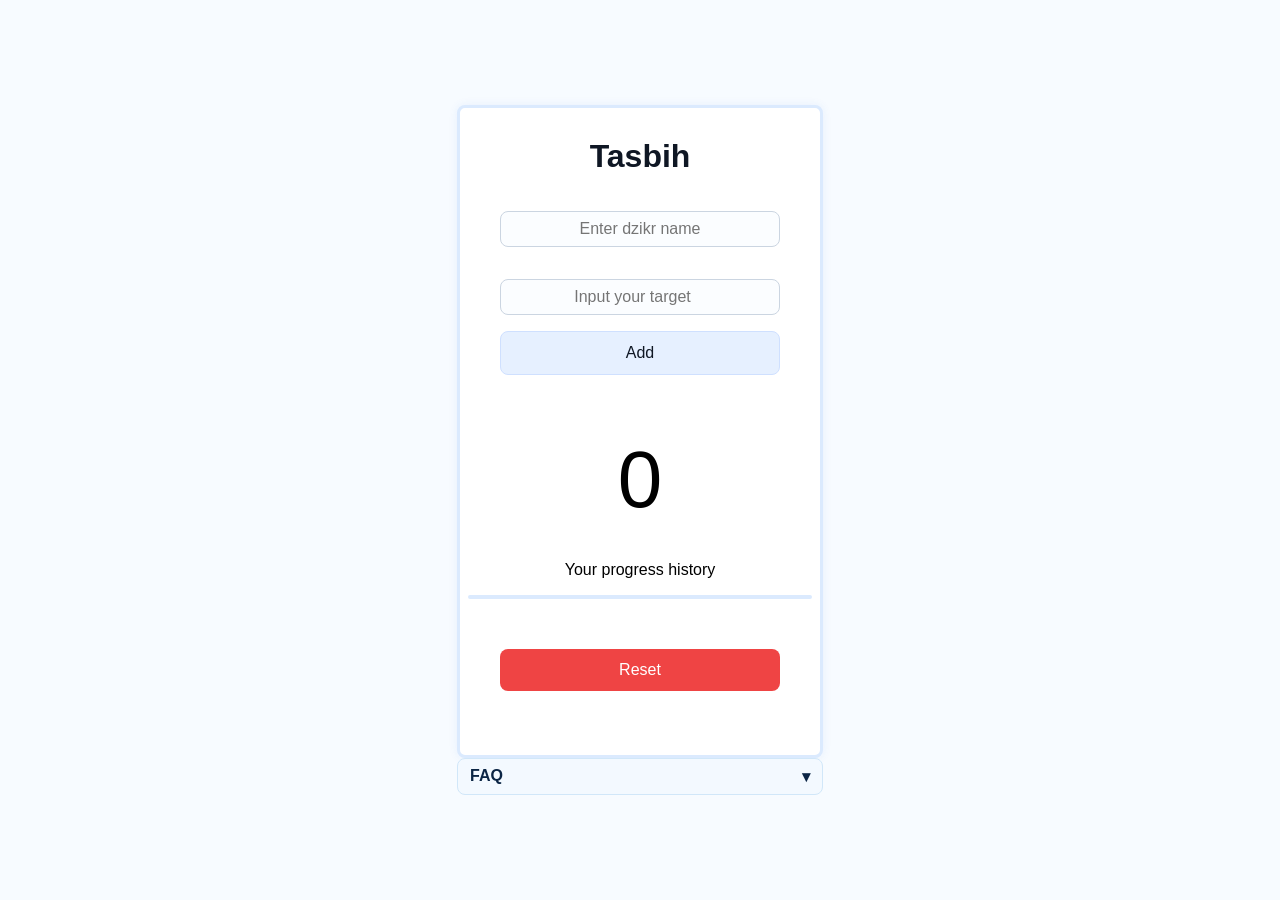
<file: mobileDzikr-Counter/index.HTML>
<!DOCTYPE html>
<html lang="en">
<head>
    <meta charset="UTF-8">
    <meta name="viewport" content="width=device-width, initial-scale=1.0">
    <title>Dzikr!</title>
    <link rel="stylesheet" href="styles.css">
</head>
<body>
    <div class="dzikir-container">
        <h1>Tasbih</h1>
        <div id="toast" class="toast">🎯 Target Achieved!</div>
        
                                <form id="dzikirForm">
                        <input type="text" id="dzikirInput" 
                                placeholder="Enter dzikr name" 
                                minlength="2" maxlength="7" 
                                pattern="[A-Za-z]+" required>
                        
                        <input type="number" id="targetInput" 
                                placeholder="Input your target" 
                                min="15" max="1200" required>
                        
                        <button type="button" class="childBtn" id="addDzikirBtn">Add</button>
                        <button type="button" class="incrementBtnEl">0</button>
                        
                        </form>

        <p>Your progress history</p>
        <div id="dzikirContainer"></div>
        <button type="reset" class="childBtn" id="resetBtnEl">Reset</button>
        <p id="btnEl"></p>
        <p id="counterEl"></p>
    </div>
    <details>
        <summary>FAQ</summary> 
        <div class="content"> 
            <p>"Dari Abu Hurairah, dia berkata, “Rasulullah shallallahu ‘alaihi wasallam telah bersabda: ‘Sesungguhnya membaca “subhanallah walhamdulillah wa laa ilaha illallah wallahu akbar (Maha Suci Allah, segala puji bagi Allah, tiada sesembahan yang berhak disembah selain Allah, dan Allah Maha Besar)” adalah lebih aku cintai daripada segala sesuatu yang terkena sinar matahari.” (HR. Muslim no. 2695). Al Munawi rahimahullah mengatakan, “Segala sesuatu yang dikatakan antara langit dan bumi, atau dikatakan lebih baik dari sesuatu yang terkena sinar matahari atau tenggelamnya, ini adalah ungkapan yang menggambarkan dunia dan seisinya.”[1] Dari sini menunjukkan bahwa keempat kalimat tersebut lebih baik daripada dunia seisinya.</p> 
        </div> 
    </details>
    <script src="kode.js"></script>
</body>
</html>
</file>
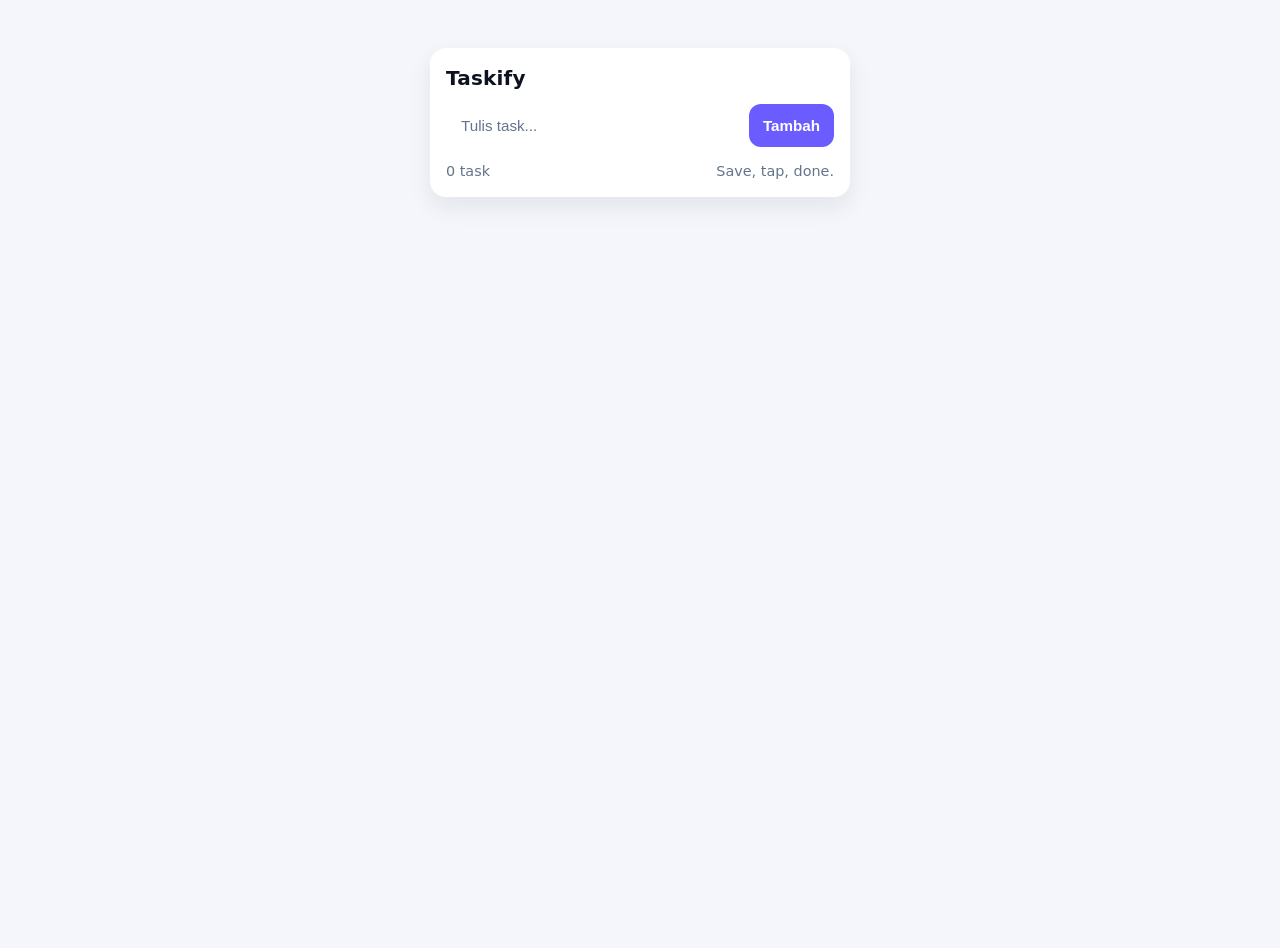
<file: taskify-App/index.html>
<!DOCTYPE html>
<html lang="en">
<head>
    <meta charset="UTF-8">
    <meta name="viewport" content="width=device-width, initial-scale=1.0">
    <title>Taskify</title>
    <link rel="stylesheet" href="styles.css">
</head>
<body>
  <div class="app">
    <h2>Taskify</h2>

    <div class="input-row">
      <input id="taskInput" type="text" placeholder="Tulis task...">
      <button class="btn" id="add">Tambah</button>
    </div>
  
    <ul id="taskList" class="tasks"></ul>
  
    <div class="footer">
      <span id="count">0 task</span>
      <span>Save, tap, done.</span>
    </div>
    <script src="app.js"></script>
  </div>
</body>
</html>
</file>
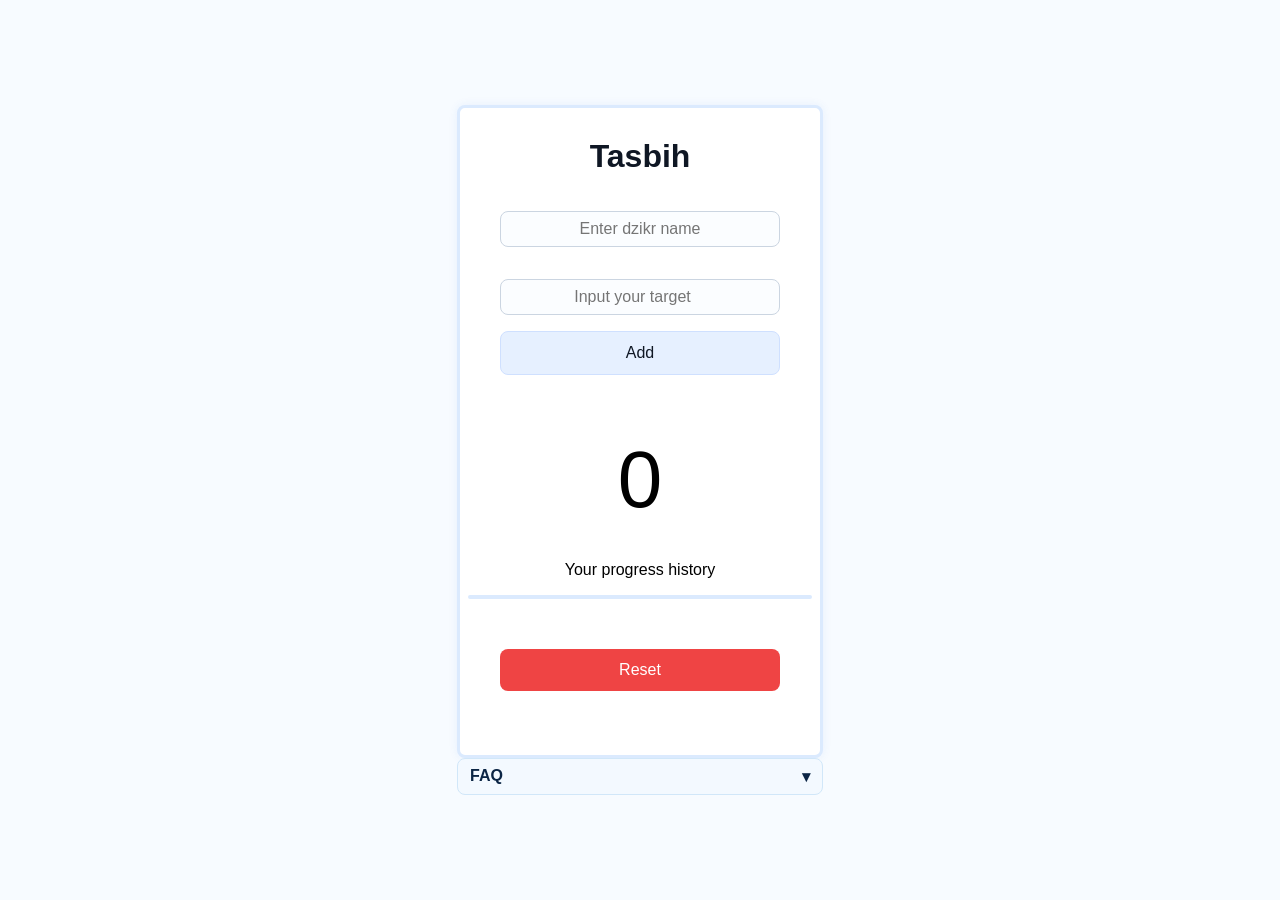
<file: mobileDzikr-Counter/html/index.HTML>
<!DOCTYPE html>
<html lang="en">
<head>
    <meta charset="UTF-8">
    <meta name="viewport" content="width=device-width, initial-scale=1.0">
    <title>Dzikr!</title>
    <link rel="stylesheet" href="../css/styles.css">
</head>
<body>
    <div class="dzikir-container">
        <h1>Tasbih</h1>
        <div id="toast" class="toast">🎯 Target Achieved!</div>
        
                                <form id="dzikirForm">
                        <input type="text" id="dzikirInput" 
                                placeholder="Enter dzikr name" 
                                minlength="2" maxlength="7" 
                                pattern="[A-Za-z]+" required>
                        
                        <input type="number" id="targetInput" 
                                placeholder="Input your target" 
                                min="15" max="1200" required>
                        
                        <button type="button" class="childBtn" id="addDzikirBtn">Add</button>
                        <button type="button" class="incrementBtnEl">0</button>
                        
                        </form>

        <p>Your progress history</p>
        <div id="dzikirContainer"></div>
        <button type="reset" class="childBtn" id="resetBtnEl">Reset</button>
        <p id="btnEl"></p>
        <p id="counterEl"></p>
    </div>
    <details>
        <summary>FAQ</summary> 
        <div class="content"> 
            <p>"Dari Abu Hurairah, dia berkata, “Rasulullah shallallahu ‘alaihi wasallam telah bersabda: ‘Sesungguhnya membaca “subhanallah walhamdulillah wa laa ilaha illallah wallahu akbar (Maha Suci Allah, segala puji bagi Allah, tiada sesembahan yang berhak disembah selain Allah, dan Allah Maha Besar)” adalah lebih aku cintai daripada segala sesuatu yang terkena sinar matahari.” (HR. Muslim no. 2695). Al Munawi rahimahullah mengatakan, “Segala sesuatu yang dikatakan antara langit dan bumi, atau dikatakan lebih baik dari sesuatu yang terkena sinar matahari atau tenggelamnya, ini adalah ungkapan yang menggambarkan dunia dan seisinya.”[1] Dari sini menunjukkan bahwa keempat kalimat tersebut lebih baik daripada dunia seisinya.</p> 
        </div> 
    </details>
    <script src="../javascript/kode.js"></script>
</body>
</html>
</file>
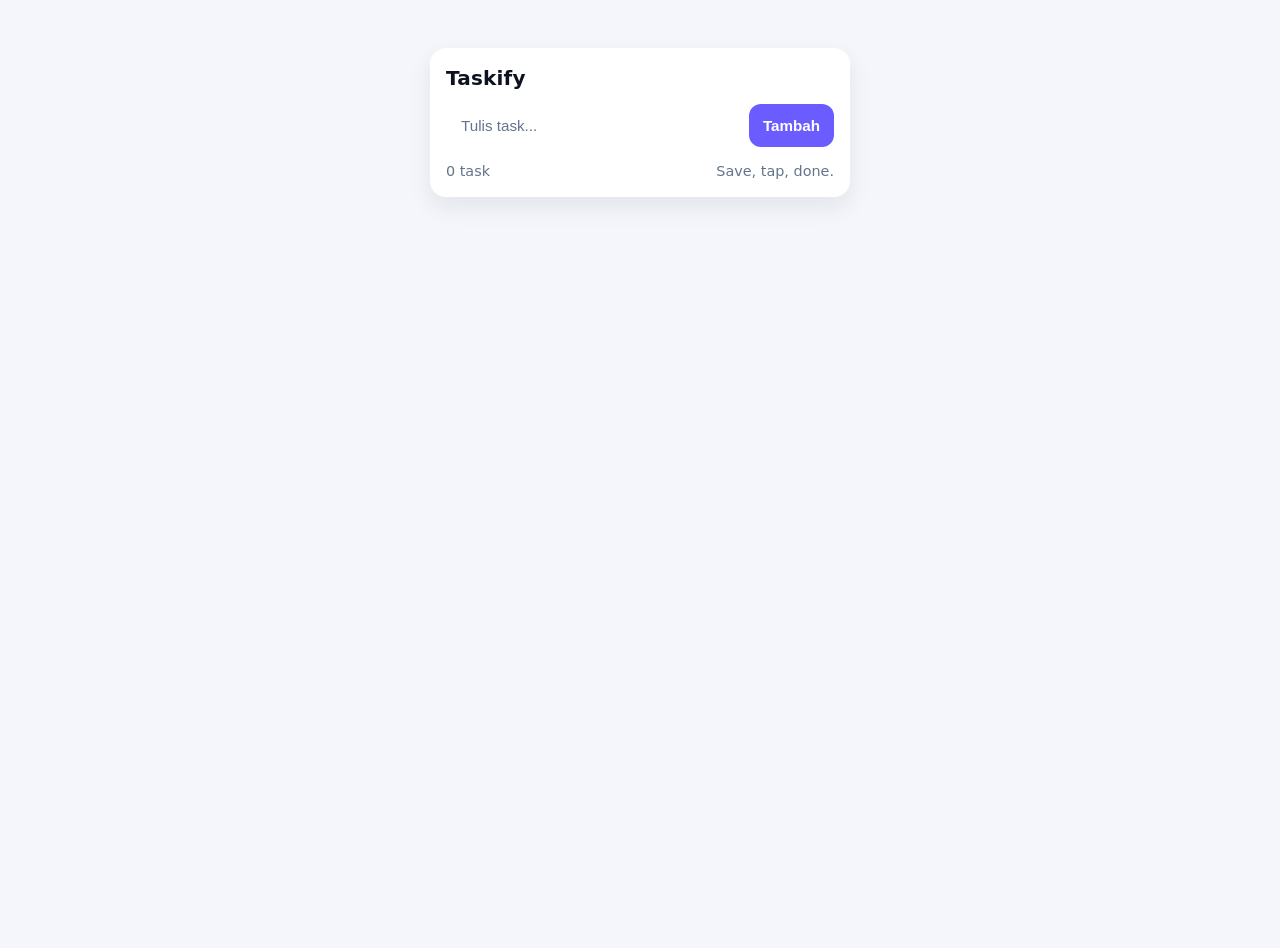
<file: taskify-App/html/index.html>
<!DOCTYPE html>
<html lang="en">
<head>
    <meta charset="UTF-8">
    <meta name="viewport" content="width=device-width, initial-scale=1.0">
    <title>Taskify</title>
    <link rel="stylesheet" href="../css/styles.css">
</head>
<body>
  <div class="app">
    <h2>Taskify</h2>

    <div class="input-row">
      <input id="taskInput" type="text" placeholder="Tulis task...">
      <button class="btn" id="add">Tambah</button>
    </div>
  
    <ul id="taskList" class="tasks"></ul>
  
    <div class="footer">
      <span id="count">0 task</span>
      <span>Save, tap, done.</span>
    </div>
    <script src="../javascript/app.js"></script>
  </div>
</body>
</html>
</file>
<file: mobileDzikr-Counter/styles.css>
:root {
  --bg-main: #f7fbff;
  --text-primary: #0f1724;
  --text-secondary: #0b2545;
  --white: #ffffff;
  --shadow-blue: rgba(37,99,235,0.08);
  --border-blue: #dbeafe;
  --input-border: #cbd5e1;
  --input-bg: #fbfdff;
  --toast-bg: #059669;
  --toast-text: #ffffff;
  --toast-shadow: rgba(2,6,23,0.12);
  --btn-border: #2563eb;
  --btn-child-bg: #e6f0ff;
  --btn-child-border: #cfe0ff;
  --btn-reset-bg: #ef4444;
  --details-border: #d1e7f9;
  --details-bg: #f3f9ff;
  --cards-gradient-start: #60a5fa;
  --cards-gradient-end: #7dd3fc;
  --cards-text: #04263a;
  --shake-border: #ef4444;
  --shake-bg: rgba(239, 68, 68, 0.08);
}

body {
    height:auto;
    margin: 0;
    padding: 0;
    font-family: Arial, sans-serif;
    background-color: var(--bg-main);
    height: 100vh;             
    margin: 0;
    display: flex;  
    flex-direction: column;          
    justify-content: center;    
    align-items: center;       
    background-color: var(--bg-main); 
}

h1 {
    text-align: center;
    margin: 20px 0;
    font-size: 2em;
    color: var(--text-primary);
}

.number {
    font-size: 1.2em;
    color: var(--text-secondary);
    margin: 5px 0;
    text-align: center;
    margin: 0 auto;
    font-weight: bolder;
    font-size: xx-large;
}

.dzikir-container {
    width: 80vw;
    max-width: 340px;
    margin:  0;
    background-color: var(--white);
    box-shadow: 0 0 10px var(--shadow-blue);
    text-align: center;
    padding: 10px 10px 0 10px;
    border: 3px solid var(--border-blue);
    border-radius: 8px;
    display: flex;
    flex-direction: column;
    align-items: center;
    text-align: center;
    justify-content: space-between;
}

input {
    margin: 1em 1em;
    font-size: 1rem;
    padding: 8px;
    border-radius: 8px;
    border: 1px solid var(--input-border);
    width: 100%;
    max-width: 280px;
    box-sizing: border-box;
    text-align: center;
    color: var(--text-secondary);
    background-color: var(--input-bg);
}

.toast {
    visibility: hidden;
    min-width: 200px;
    background-color: var(--toast-bg);
    color: var(--toast-text);
    text-align: center;
    border-radius: 6px;
    padding: 12px;
    position: fixed;
    bottom: 30px;
    right: 30px;
    z-index: 1000;
    font-weight: bold;
    box-shadow: 0 0 10px var(--toast-shadow);
    transition: visibility 0.3s, opacity 0.3s;
}

.toast.show {
    visibility: visible;
    opacity: 1;
}

.incrementBtnEl { 
    font-size: 5rem; 
    width: 100%; 
    height: 170px;
    max-width: 430px; 
    background-color: transparent;
    position: relative;
    top: 20px;
    margin: auto;
    border: none;
}

.incrementBtn:active {
    transform: scale(0.996);
}

.childBtn { 
    padding: 12px 24px; 
    font-size: 1rem; 
    border-radius: 8px; 
    width: 100%; 
    max-width: 280px; 
    color: var(--text-primary);
    background-color: var(--btn-child-bg);
    border: 1px solid var(--btn-child-border);
}

#resetBtnEl{
    background-color: var(--btn-reset-bg); 
    color: var(--white); 
    border: none; 
    margin-top: 50px;
}

details {
    width: 90% ;
    max-width: 340px;
    border: 1px solid var(--details-border);
    border-radius: 8px;
    padding: 8px 12px;
    background: var(--details-bg);
} 

summary { 
    cursor: pointer;
    font-weight: 600;
    list-style: none;
    color: var(--text-secondary);
}

summary::marker {
     content: ""; 
}
summary::after { 
    content: "▾";
    float: right;
    transition: transform 0.2s ease;
    color: var(--text-secondary);
} 

details[open] summary::after { 
     transform: rotate(180deg);
} 

#dzikirContainer {
    overflow: hidden;
    scrollbar-width: none;
    border: 2px solid var(--border-blue);
    width: 100%;
    display: flex;
    gap: 10px;
    overflow-x: auto; 
    border-radius: 15px;
    scroll-snap-type: row reverse;
    scroll-snap-align: end; 
}

.cards {
    border-radius: 15px;
    display: flex;
    word-wrap: break-word;
    gap: 20px;
    width: min-content;
    height: 100%;
    background: linear-gradient(135deg, var(--cards-gradient-start), var(--cards-gradient-end));
    color: var(--cards-text);
    text-align: center;
    padding: 10px;
    scroll-snap-align: start;
    white-space: pre-line;
}
/* bikin animasi getar */
@keyframes shake {
  0% { transform: translate(0, 0); }
  20% { transform: translate(-5px, 0); }
  40% { transform: translate(5px, 0); }
  60% { transform: translate(-5px, 0); }
  80% { transform: translate(5px, 0); }
  100% { transform: translate(0, 0); }
}

.shake {
  display: inline-block;
  animation: shake 0.2s;
  border: 1px solid var(--shake-border);
  background-color: var(--shake-bg);
  animation-iteration-count: infinite; 
  animation-iteration-count: 3;
}
</file>
<file: taskify-App/styles.css>
/* Base: mobile-first, Android-friendly */
:root {
  --bg: #0f1320;
  --card: #171a2a;
  --text: #e7e9f5;
  --muted: #9aa3b2;
  --accent-press: #6a59ff;
  --success: #36c58c;
  --danger: #ff5a6a;
  --shadow: 0 10px 30px rgba(0,0,0,0.35);
}

* { box-sizing: border-box; }
html, body {
  height: 100%;
  background: var(--bg);
  color: var(--text);
  font-family: system-ui, -apple-system, "Segoe UI", Roboto, "Helvetica Neue", Arial, "Noto Sans", "Apple Color Emoji", "Segoe UI Emoji";
}

/* Respect Android safe areas (notch, gestures) */
body {
  margin: 0;
  padding: env(safe-area-inset-top) env(safe-area-inset-right)
           env(safe-area-inset-bottom) env(safe-area-inset-left);
  
}

/* App container */
.app {
  width: 100%;
  max-width: 420px;             
  margin: 3em auto 3em auto;
  padding: 18px 16px;
  background: var(--card);
  border-radius: 16px;
  box-shadow: var(--shadow);
  outline: 1px solid rgba(255,255,255,0.06);
}

/* Header */
.app h2 {
  margin: 0 0 14px;
  font-size: 1.25rem;
  letter-spacing: 0.2px;
}

/* Input row */
.input-row {
  display: grid;
  grid-template-columns: 1fr auto;
  gap: 10px;
  margin-bottom: 14px;
}

.input-row input[type="text"] {
  width: 100%;
  padding: 12px 14px;
  border-radius: 12px;
  border: 1px solid rgba(255,255,255,0.08);
  background: #0e1120;
  color: var(--text);
  outline: none;
  font-size: 0.95rem;
}

.input-row input::placeholder { color: var(--muted); }

/* Buttons: large tap targets for Android */
.btn {
  padding: 12px 14px;
  border-radius: 12px;
  border: none;
  font-weight: 600;
  font-size: 0.95rem;
  color: #fff;
  background: var(--accent);
  transition: transform 0.05s ease, background 0.15s ease, opacity 0.2s;
}

.btn:active { background: var(--accent-press); transform: scale(0.98); }
.btn[disabled] { opacity: 0.5; pointer-events: none;
 }

.task {
  display: grid;
  grid-template-columns: auto 1fr auto auto;
  gap: 10px;
  padding: 12px;
  height: auto;
  border-radius: 12px;
  background: #121528;
  border: 1px solid rgba(255,255,255,0.06);
}

/* Checkbox */
.task input[type="checkbox"] {
  flex-shrink: 0;
  width: 22px;
  height: 22px;
  accent-color: var(--success);
}

/* Task text */
.task {
  color: var(--text);
  max-width: 120ch;
  display: flex;          
  align-items: center;
  

  word-wrap: break-word;      
  overflow-wrap: break-word;  
  word-break: break-word;     
}

.completed {
  text-decoration: line-through;
  color: var(--muted);
}

/* Footer / status */
.footer {
  display: flex;
  margin-top: 12px;
  justify-content: space-between;
  color: var(--muted);
  font-size: 0.9rem;
}

/* Improve focus for accessibility */
:focus-visible {
  outline: 2px solid rgba(124,108,255,0.7);
  outline-offset: 2px;
  border-radius: 8px;
}

/* Light mode (optional) */
@media (prefers-color-scheme: light) {
  :root {
    --bg: #f4f6fb;
    --card: #ffffff;
    --text: #0e1220;
    --muted: #64748b;
    --accent: #6b5cff;
    --accent-press: #5a4cff;
    --success: #12b886;
    --danger: #ef4444;
    --shadow: 0 10px 24px rgba(16,24,40,0.08);
  }
  .task { background: #f8fafc; }
  .input-row input[type="text"] { background: #fff; color: var(--text); }
}

/* Small screens fine-tuning */
@media (max-width: 340px) {
  .app { padding: 14px 12px; }
  .task { grid-template-columns: auto 1fr auto; }
  .icon-btn.edit { display: none; }     /* hide edit if too small */
}
</file>
<file: mobileDzikr-Counter/css/styles.css>
:root {
  --bg-main: #f7fbff;
  --text-primary: #0f1724;
  --text-secondary: #0b2545;
  --white: #ffffff;
  --shadow-blue: rgba(37,99,235,0.08);
  --border-blue: #dbeafe;
  --input-border: #cbd5e1;
  --input-bg: #fbfdff;
  --toast-bg: #059669;
  --toast-text: #ffffff;
  --toast-shadow: rgba(2,6,23,0.12);
  --btn-border: #2563eb;
  --btn-child-bg: #e6f0ff;
  --btn-child-border: #cfe0ff;
  --btn-reset-bg: #ef4444;
  --details-border: #d1e7f9;
  --details-bg: #f3f9ff;
  --cards-gradient-start: #60a5fa;
  --cards-gradient-end: #7dd3fc;
  --cards-text: #04263a;
  --shake-border: #ef4444;
  --shake-bg: rgba(239, 68, 68, 0.08);
}

body {
    height:auto;
    margin: 0;
    padding: 0;
    font-family: Arial, sans-serif;
    background-color: var(--bg-main);
    height: 100vh;             
    margin: 0;
    display: flex;  
    flex-direction: column;          
    justify-content: center;    
    align-items: center;       
    background-color: var(--bg-main); 
}

h1 {
    text-align: center;
    margin: 20px 0;
    font-size: 2em;
    color: var(--text-primary);
}

.number {
    font-size: 1.2em;
    color: var(--text-secondary);
    margin: 5px 0;
    text-align: center;
    margin: 0 auto;
    font-weight: bolder;
    font-size: xx-large;
}

.dzikir-container {
    width: 80vw;
    max-width: 340px;
    margin:  0;
    background-color: var(--white);
    box-shadow: 0 0 10px var(--shadow-blue);
    text-align: center;
    padding: 10px 10px 0 10px;
    border: 3px solid var(--border-blue);
    border-radius: 8px;
    display: flex;
    flex-direction: column;
    align-items: center;
    text-align: center;
    justify-content: space-between;
}

input {
    margin: 1em 1em;
    font-size: 1rem;
    padding: 8px;
    border-radius: 8px;
    border: 1px solid var(--input-border);
    width: 100%;
    max-width: 280px;
    box-sizing: border-box;
    text-align: center;
    color: var(--text-secondary);
    background-color: var(--input-bg);
}

.toast {
    visibility: hidden;
    min-width: 200px;
    background-color: var(--toast-bg);
    color: var(--toast-text);
    text-align: center;
    border-radius: 6px;
    padding: 12px;
    position: fixed;
    bottom: 30px;
    right: 30px;
    z-index: 1000;
    font-weight: bold;
    box-shadow: 0 0 10px var(--toast-shadow);
    transition: visibility 0.3s, opacity 0.3s;
}

.toast.show {
    visibility: visible;
    opacity: 1;
}

.incrementBtnEl { 
    font-size: 5rem; 
    width: 100%; 
    height: 170px;
    max-width: 430px; 
    background-color: transparent;
    position: relative;
    top: 20px;
    margin: auto;
    border: none;
}

.incrementBtn:active {
    transform: scale(0.996);
}

.childBtn { 
    padding: 12px 24px; 
    font-size: 1rem; 
    border-radius: 8px; 
    width: 100%; 
    max-width: 280px; 
    color: var(--text-primary);
    background-color: var(--btn-child-bg);
    border: 1px solid var(--btn-child-border);
}

#resetBtnEl{
    background-color: var(--btn-reset-bg); 
    color: var(--white); 
    border: none; 
    margin-top: 50px;
}

details {
    width: 90% ;
    max-width: 340px;
    border: 1px solid var(--details-border);
    border-radius: 8px;
    padding: 8px 12px;
    background: var(--details-bg);
} 

summary { 
    cursor: pointer;
    font-weight: 600;
    list-style: none;
    color: var(--text-secondary);
}

summary::marker {
     content: ""; 
}
summary::after { 
    content: "▾";
    float: right;
    transition: transform 0.2s ease;
    color: var(--text-secondary);
} 

details[open] summary::after { 
     transform: rotate(180deg);
} 

#dzikirContainer {
    overflow: hidden;
    scrollbar-width: none;
    border: 2px solid var(--border-blue);
    width: 100%;
    display: flex;
    gap: 10px;
    overflow-x: auto; 
    border-radius: 15px;
    scroll-snap-type: row reverse;
    scroll-snap-align: end; 
}

.cards {
    border-radius: 15px;
    display: flex;
    word-wrap: break-word;
    gap: 20px;
    width: min-content;
    height: 100%;
    background: linear-gradient(135deg, var(--cards-gradient-start), var(--cards-gradient-end));
    color: var(--cards-text);
    text-align: center;
    padding: 10px;
    scroll-snap-align: start;
    white-space: pre-line;
}
/* bikin animasi getar */
@keyframes shake {
  0% { transform: translate(0, 0); }
  20% { transform: translate(-5px, 0); }
  40% { transform: translate(5px, 0); }
  60% { transform: translate(-5px, 0); }
  80% { transform: translate(5px, 0); }
  100% { transform: translate(0, 0); }
}

.shake {
  display: inline-block;
  animation: shake 0.2s;
  border: 1px solid var(--shake-border);
  background-color: var(--shake-bg);
  animation-iteration-count: infinite; 
  animation-iteration-count: 3;
}
</file>
<file: taskify-App/css/styles.css>
/* Base: mobile-first, Android-friendly */
:root {
  --bg: #0f1320;
  --card: #171a2a;
  --text: #e7e9f5;
  --muted: #9aa3b2;
  --accent-press: #6a59ff;
  --success: #36c58c;
  --danger: #ff5a6a;
  --shadow: 0 10px 30px rgba(0,0,0,0.35);
}

* { box-sizing: border-box; }
html, body {
  height: 100%;
  background: var(--bg);
  color: var(--text);
  font-family: system-ui, -apple-system, "Segoe UI", Roboto, "Helvetica Neue", Arial, "Noto Sans", "Apple Color Emoji", "Segoe UI Emoji";
}

/* Respect Android safe areas (notch, gestures) */
body {
  margin: 0;
  padding: env(safe-area-inset-top) env(safe-area-inset-right)
           env(safe-area-inset-bottom) env(safe-area-inset-left);
  
}

/* App container */
.app {
  width: 100%;
  max-width: 420px;             
  margin: 3em auto 3em auto;
  padding: 18px 16px;
  background: var(--card);
  border-radius: 16px;
  box-shadow: var(--shadow);
  outline: 1px solid rgba(255,255,255,0.06);
}

/* Header */
.app h2 {
  margin: 0 0 14px;
  font-size: 1.25rem;
  letter-spacing: 0.2px;
}

/* Input row */
.input-row {
  display: grid;
  grid-template-columns: 1fr auto;
  gap: 10px;
  margin-bottom: 14px;
}

.input-row input[type="text"] {
  width: 100%;
  padding: 12px 14px;
  border-radius: 12px;
  border: 1px solid rgba(255,255,255,0.08);
  background: #0e1120;
  color: var(--text);
  outline: none;
  font-size: 0.95rem;
}

.input-row input::placeholder { color: var(--muted); }

/* Buttons: large tap targets for Android */
.btn {
  padding: 12px 14px;
  border-radius: 12px;
  border: none;
  font-weight: 600;
  font-size: 0.95rem;
  color: #fff;
  background: var(--accent);
  transition: transform 0.05s ease, background 0.15s ease, opacity 0.2s;
}

.btn:active { background: var(--accent-press); transform: scale(0.98); }
.btn[disabled] { opacity: 0.5; pointer-events: none;
 }

.task {
  display: grid;
  grid-template-columns: auto 1fr auto auto;
  gap: 10px;
  padding: 12px;
  height: auto;
  border-radius: 12px;
  background: #121528;
  border: 1px solid rgba(255,255,255,0.06);
}

/* Checkbox */
.task input[type="checkbox"] {
  flex-shrink: 0;
  width: 22px;
  height: 22px;
  accent-color: var(--success);
}

/* Task text */
.task {
  color: var(--text);
  max-width: 120ch;
  display: flex;          
  align-items: center;
  

  word-wrap: break-word;      
  overflow-wrap: break-word;  
  word-break: break-word;     
}

.completed {
  text-decoration: line-through;
  color: var(--muted);
}

/* Footer / status */
.footer {
  display: flex;
  margin-top: 12px;
  justify-content: space-between;
  color: var(--muted);
  font-size: 0.9rem;
}

/* Improve focus for accessibility */
:focus-visible {
  outline: 2px solid rgba(124,108,255,0.7);
  outline-offset: 2px;
  border-radius: 8px;
}

/* Light mode (optional) */
@media (prefers-color-scheme: light) {
  :root {
    --bg: #f4f6fb;
    --card: #ffffff;
    --text: #0e1220;
    --muted: #64748b;
    --accent: #6b5cff;
    --accent-press: #5a4cff;
    --success: #12b886;
    --danger: #ef4444;
    --shadow: 0 10px 24px rgba(16,24,40,0.08);
  }
  .task { background: #f8fafc; }
  .input-row input[type="text"] { background: #fff; color: var(--text); }
}

/* Small screens fine-tuning */
@media (max-width: 340px) {
  .app { padding: 14px 12px; }
  .task { grid-template-columns: auto 1fr auto; }
  .icon-btn.edit { display: none; }     /* hide edit if too small */
}
</file>
